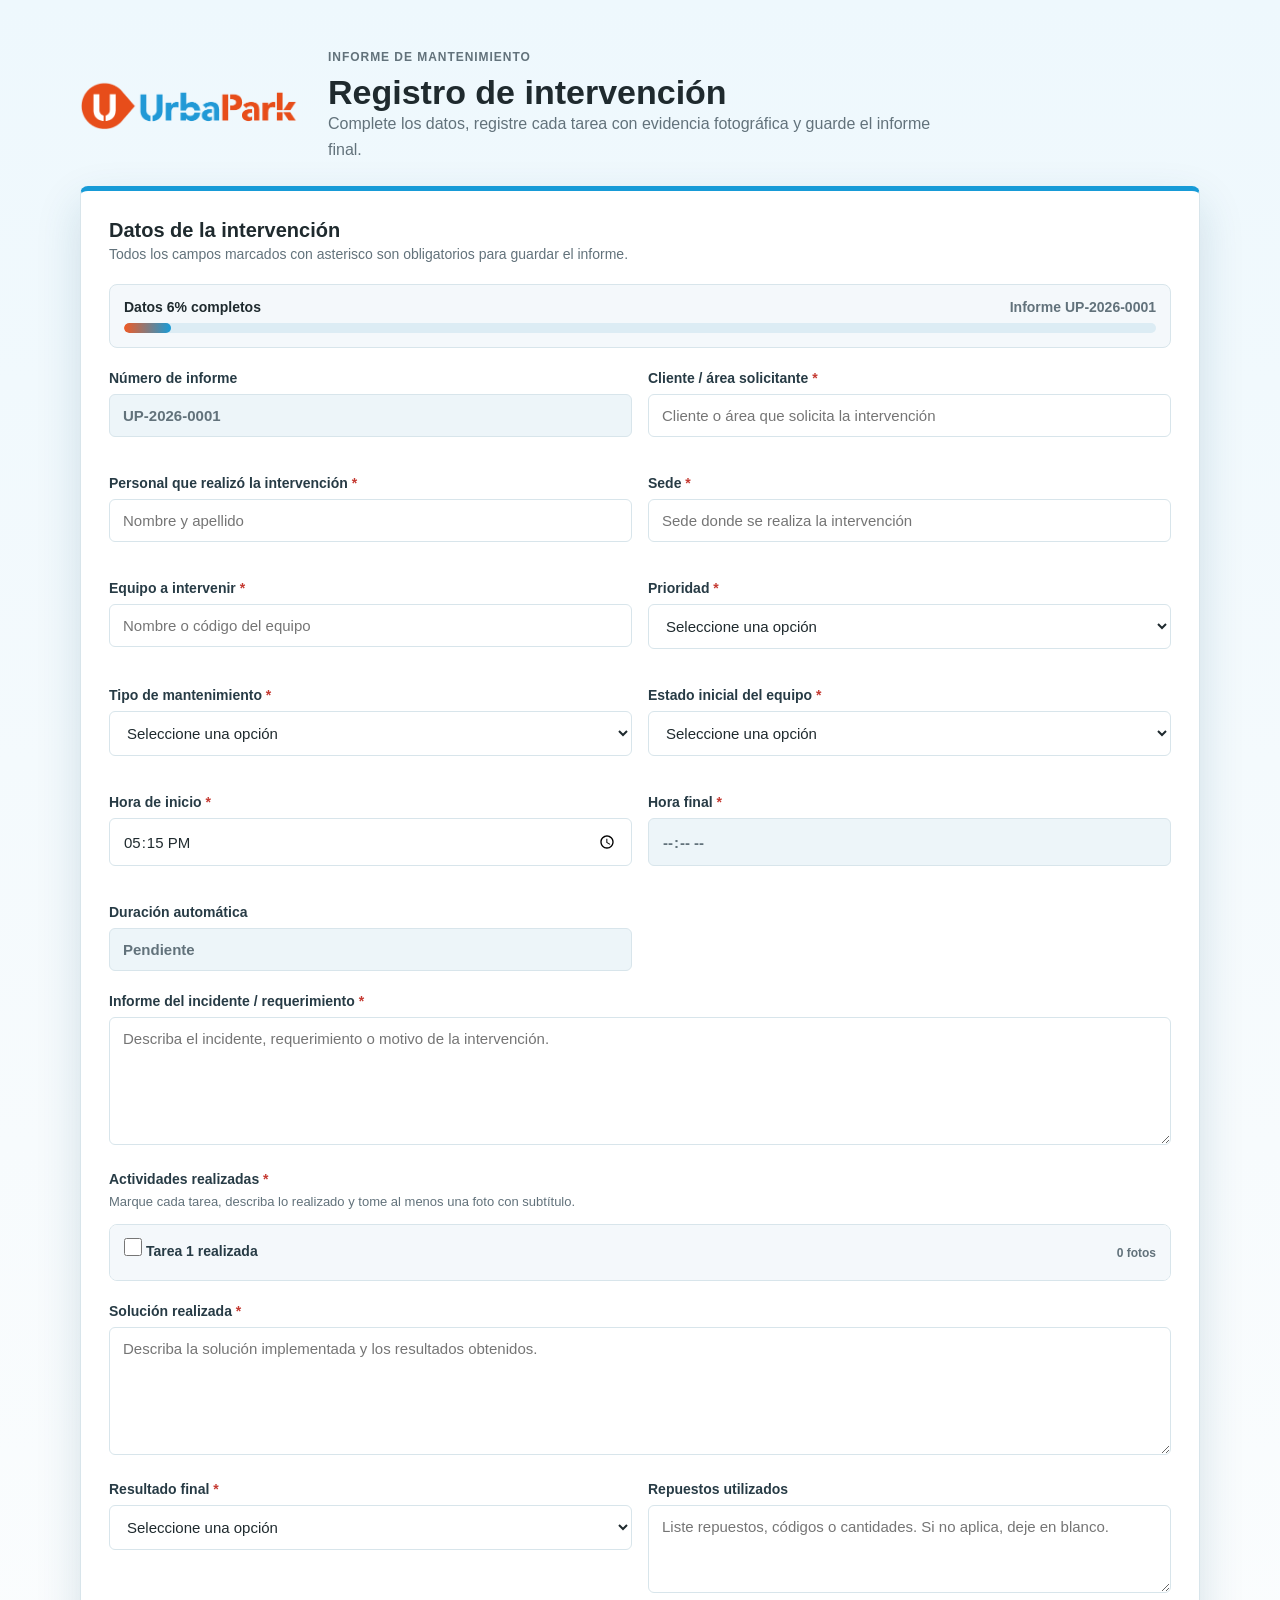
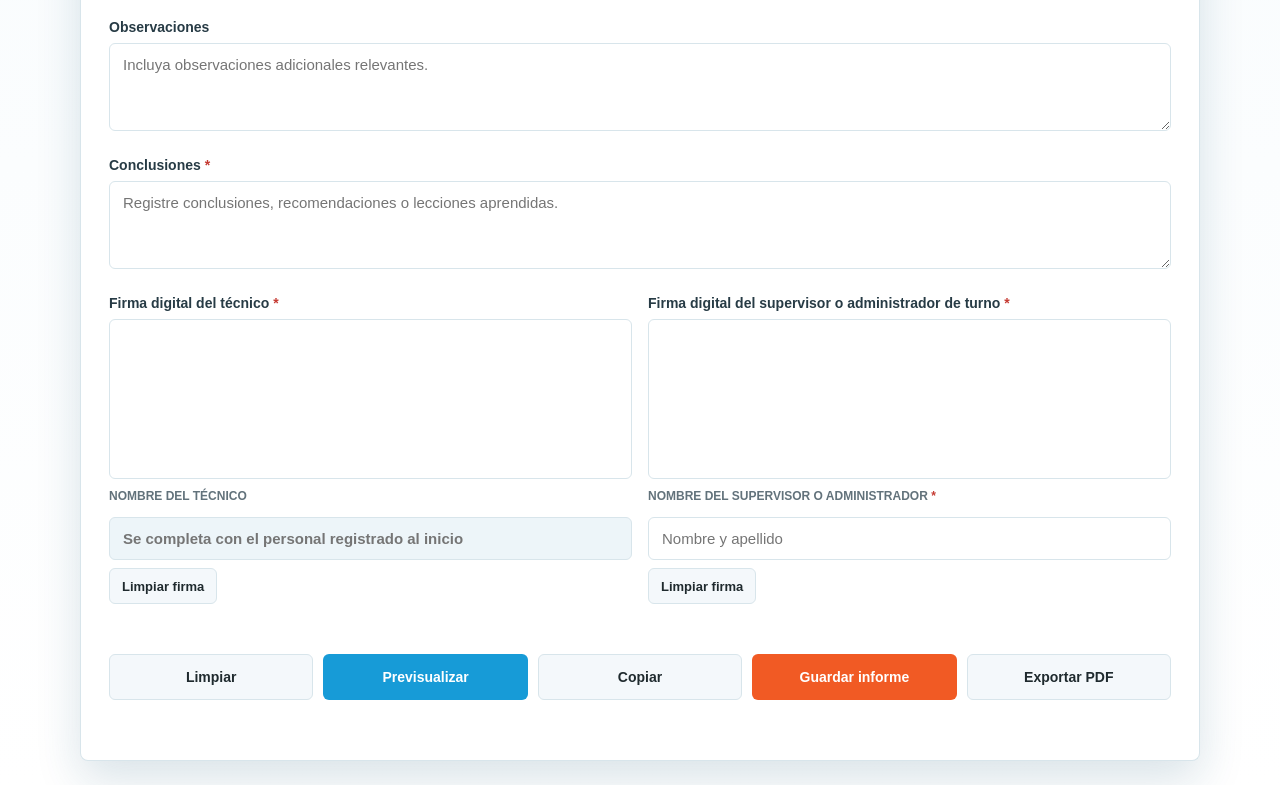
<file: index.html>
<!DOCTYPE html>
<html lang="es">
<head>
    <meta charset="UTF-8">
    <meta name="viewport" content="width=device-width, initial-scale=1.0">
    <meta http-equiv="refresh" content="0; url=informe-incidentes.html">
    <title>Informe de incidentes</title>
    <link rel="canonical" href="informe-incidentes.html">
</head>
<body>
    <p>Abriendo el generador de informes...</p>
    <p><a href="informe-incidentes.html">Abrir informe de incidentes</a></p>
</body>
</html>
</file>
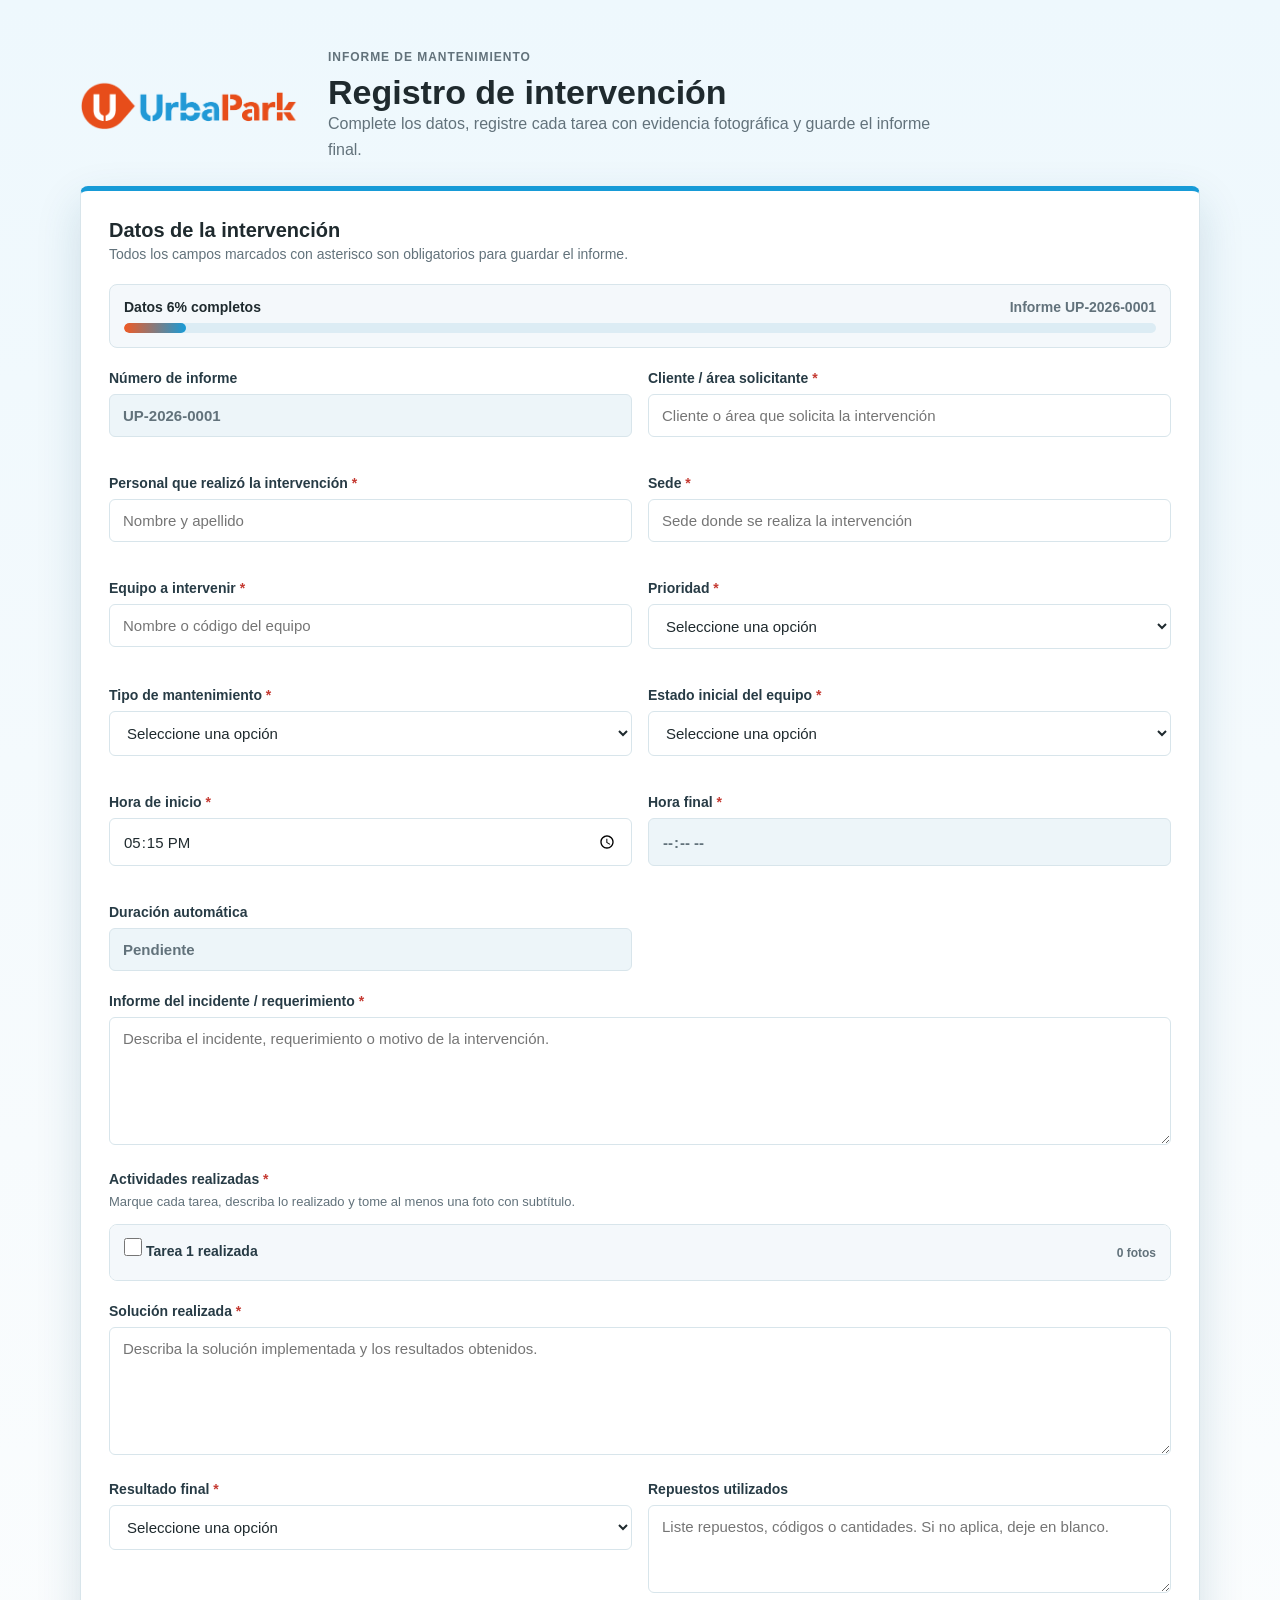
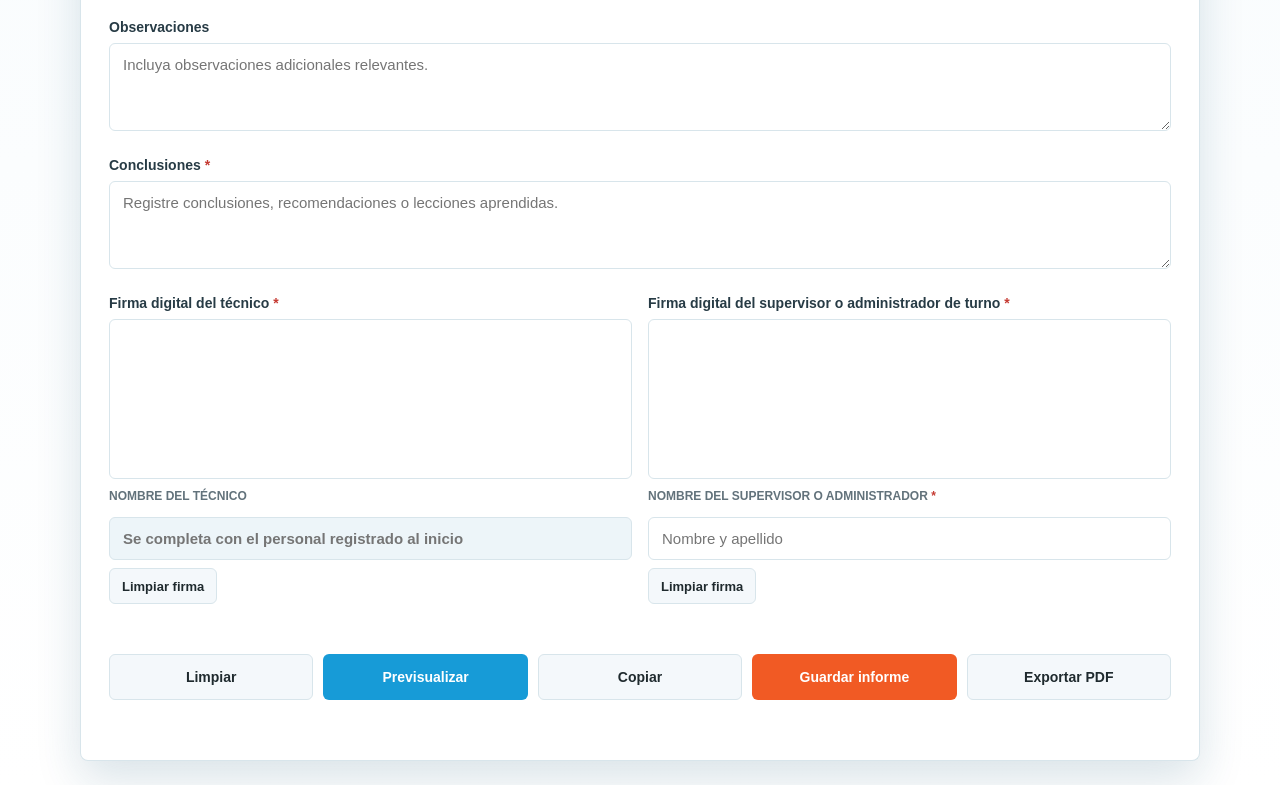
<file: informe-incidentes.html>
<!DOCTYPE html>
<html lang="es">
<head>
    <meta charset="UTF-8">
    <meta name="viewport" content="width=device-width, initial-scale=1.0">
    <meta name="theme-color" content="#179bd7">
    <title>Informe de Intervenci&oacute;n UrbaPark</title>
    <link rel="stylesheet" href="informe-incidentes.css">
</head>
<body>
    <main class="app-shell">
        <header class="header">
            <img src="assets/urbapark-logo.png" alt="UrbaPark" class="brand-logo">
            <div>
                <p class="eyebrow">Informe de mantenimiento</p>
                <h1>Registro de intervenci&oacute;n</h1>
                <p>Complete los datos, registre cada tarea con evidencia fotogr&aacute;fica y guarde el informe final.</p>
            </div>
        </header>

        <section class="workspace" aria-label="Generador de informes">
            <form id="incidentForm" novalidate>
                <div class="section-heading">
                    <h2>Datos de la intervenci&oacute;n</h2>
                    <p>Todos los campos marcados con asterisco son obligatorios para guardar el informe.</p>
                </div>

                <div class="progress-panel" aria-label="Progreso del informe">
                    <div class="progress-copy">
                        <strong id="progressText">Datos 0% completos</strong>
                        <span id="reportNumberLabel">Informe -</span>
                    </div>
                    <div class="progress-track">
                        <div class="progress-bar" id="progressBar"></div>
                    </div>
                </div>

                <div class="form-grid">
                    <div class="form-group" id="numeroInformeGroup">
                        <label for="numeroInforme">N&uacute;mero de informe</label>
                        <input type="text" id="numeroInforme" name="numeroInforme" readonly>
                    </div>

                    <div class="form-group" id="clienteAreaGroup">
                        <label for="clienteArea" class="required">Cliente / &aacute;rea solicitante</label>
                        <input type="text" id="clienteArea" name="clienteArea" placeholder="Cliente o &aacute;rea que solicita la intervenci&oacute;n" required>
                        <p class="error-message">Ingrese el cliente o &aacute;rea solicitante.</p>
                    </div>

                    <div class="form-group" id="personalGroup">
                        <label for="personal" class="required">Personal que realiz&oacute; la intervenci&oacute;n</label>
                        <input type="text" id="personal" name="personal" placeholder="Nombre y apellido" required>
                        <p class="error-message">Ingrese el nombre del personal.</p>
                    </div>

                    <div class="form-group" id="sedeGroup">
                        <label for="sede" class="required">Sede</label>
                        <input type="text" id="sede" name="sede" placeholder="Sede donde se realiza la intervenci&oacute;n" required>
                        <p class="error-message">Ingrese la sede.</p>
                    </div>

                    <div class="form-group" id="equipoGroup">
                        <label for="equipo" class="required">Equipo a intervenir</label>
                        <input type="text" id="equipo" name="equipo" placeholder="Nombre o c&oacute;digo del equipo" required>
                        <p class="error-message">Ingrese el equipo a intervenir.</p>
                    </div>

                    <div class="form-group" id="prioridadGroup">
                        <label for="prioridad" class="required">Prioridad</label>
                        <select id="prioridad" name="prioridad" required>
                            <option value="">Seleccione una opci&oacute;n</option>
                            <option value="Baja">Baja</option>
                            <option value="Media">Media</option>
                            <option value="Alta">Alta</option>
                            <option value="Cr&iacute;tica">Cr&iacute;tica</option>
                        </select>
                        <p class="error-message">Seleccione la prioridad.</p>
                    </div>

                    <div class="form-group" id="tipoMantenimientoGroup">
                        <label for="tipoMantenimiento" class="required">Tipo de mantenimiento</label>
                        <select id="tipoMantenimiento" name="tipoMantenimiento" required>
                            <option value="">Seleccione una opci&oacute;n</option>
                            <option value="Preventivo">Preventivo</option>
                            <option value="Correctivo">Correctivo</option>
                            <option value="Verificaci&oacute;n">Verificaci&oacute;n</option>
                        </select>
                        <p class="error-message">Seleccione el tipo de mantenimiento.</p>
                    </div>

                    <div class="form-group" id="estadoInicialGroup">
                        <label for="estadoInicial" class="required">Estado inicial del equipo</label>
                        <select id="estadoInicial" name="estadoInicial" required>
                            <option value="">Seleccione una opci&oacute;n</option>
                            <option value="Funcional">Funcional</option>
                            <option value="No enciende">No enciende</option>
                            <option value="Otro">Otro</option>
                        </select>
                        <p class="error-message">Seleccione el estado inicial.</p>
                    </div>

                    <div class="form-group conditional-field" id="estadoInicialOtroGroup">
                        <label for="estadoInicialOtro">Detalle del estado inicial</label>
                        <input type="text" id="estadoInicialOtro" name="estadoInicialOtro" placeholder="Describa el estado inicial">
                        <p class="error-message">Detalle el estado inicial del equipo.</p>
                    </div>

                    <div class="form-group" id="horaInicioGroup">
                        <label for="horaInicio" class="required">Hora de inicio</label>
                        <input type="time" id="horaInicio" name="horaInicio" required>
                        <p class="error-message">Ingrese la hora de inicio.</p>
                    </div>

                    <div class="form-group" id="horaFinalGroup">
                        <label for="horaFinal" class="required">Hora final</label>
                        <input type="time" id="horaFinal" name="horaFinal" readonly required>
                        <p class="error-message">Registre la firma del supervisor o administrador de turno para colocar la hora final.</p>
                    </div>

                    <div class="form-group" id="duracionGroup">
                        <label for="duracion">Duraci&oacute;n autom&aacute;tica</label>
                        <input type="text" id="duracion" name="duracion" readonly placeholder="Se calcula con inicio y final">
                    </div>
                </div>

                <div class="form-group" id="incidenteGroup">
                    <label for="incidente" class="required">Informe del incidente / requerimiento</label>
                    <textarea
                        id="incidente"
                        name="incidente"
                        placeholder="Describa el incidente, requerimiento o motivo de la intervenci&oacute;n."
                        required
                    ></textarea>
                    <p class="error-message">Describa el motivo de la intervenci&oacute;n.</p>
                </div>

                <div class="form-group activity-builder" id="activityTasksGroup">
                    <div class="field-header">
                        <div>
                            <label class="required">Actividades realizadas</label>
                            <p>Marque cada tarea, describa lo realizado y tome al menos una foto con subt&iacute;tulo.</p>
                        </div>
                    </div>
                    <div class="task-list" id="taskList"></div>
                    <p class="error-message" id="activityTasksError">Complete al menos una tarea con detalle, foto y subt&iacute;tulo.</p>
                </div>

                <div class="form-group" id="solucionGroup">
                    <label for="solucion" class="required">Soluci&oacute;n realizada</label>
                    <textarea
                        id="solucion"
                        name="solucion"
                        placeholder="Describa la soluci&oacute;n implementada y los resultados obtenidos."
                        required
                    ></textarea>
                    <p class="error-message">Describa la soluci&oacute;n realizada.</p>
                </div>

                <div class="form-grid">
                    <div class="form-group" id="resultadoFinalGroup">
                        <label for="resultadoFinal" class="required">Resultado final</label>
                        <select id="resultadoFinal" name="resultadoFinal" required>
                            <option value="">Seleccione una opci&oacute;n</option>
                            <option value="Operativo">Operativo</option>
                            <option value="Pendiente">Pendiente</option>
                            <option value="Requiere repuesto">Requiere repuesto</option>
                            <option value="Requiere visita adicional">Requiere visita adicional</option>
                        </select>
                        <p class="error-message">Seleccione el resultado final.</p>
                    </div>

                    <div class="form-group">
                        <label for="repuestos">Repuestos utilizados</label>
                        <textarea
                            id="repuestos"
                            name="repuestos"
                            class="small"
                            placeholder="Liste repuestos, c&oacute;digos o cantidades. Si no aplica, deje en blanco."
                        ></textarea>
                    </div>
                </div>

                <div class="form-group">
                    <label for="observaciones">Observaciones</label>
                    <textarea
                        id="observaciones"
                        name="observaciones"
                        class="small"
                        placeholder="Incluya observaciones adicionales relevantes."
                    ></textarea>
                </div>

                <div class="form-group" id="conclusionesGroup">
                    <label for="conclusiones" class="required">Conclusiones</label>
                    <textarea
                        id="conclusiones"
                        name="conclusiones"
                        class="small"
                        placeholder="Registre conclusiones, recomendaciones o lecciones aprendidas."
                        required
                    ></textarea>
                    <p class="error-message">Ingrese las conclusiones.</p>
                </div>

                <div class="signature-grid">
                    <div class="form-group signature-card" id="firmaTecnicoGroup">
                        <label class="required">Firma digital del t&eacute;cnico</label>
                        <canvas id="firmaTecnico" width="560" height="180" aria-label="Firma digital del tecnico"></canvas>
                        <div class="signature-meta">
                            <label for="firmaTecnicoNombre">Nombre del t&eacute;cnico</label>
                            <input type="text" id="firmaTecnicoNombre" name="firmaTecnicoNombre" readonly placeholder="Se completa con el personal registrado al inicio">
                        </div>
                        <button type="button" class="btn btn-secondary btn-small" data-clear-signature="firmaTecnico">Limpiar firma</button>
                        <p class="error-message">Registre la firma del t&eacute;cnico.</p>
                    </div>

                    <div class="form-group signature-card" id="firmaSupervisorGroup">
                        <label class="required">Firma digital del supervisor o administrador de turno</label>
                        <canvas id="firmaSupervisor" width="560" height="180" aria-label="Firma digital del supervisor o administrador de turno"></canvas>
                        <div class="signature-meta">
                            <label for="firmaSupervisorNombre" class="required">Nombre del supervisor o administrador</label>
                            <input type="text" id="firmaSupervisorNombre" name="firmaSupervisorNombre" placeholder="Nombre y apellido" required>
                        </div>
                        <button type="button" class="btn btn-secondary btn-small" data-clear-signature="firmaSupervisor">Limpiar firma</button>
                        <p class="error-message">Registre la firma y el nombre del supervisor o administrador de turno.</p>
                    </div>
                </div>

                <div class="button-group" aria-label="Acciones del formulario">
                    <button type="button" class="btn btn-secondary" id="btnLimpiar">Limpiar</button>
                    <button type="button" class="btn btn-primary" id="btnPrevisualizar">Previsualizar</button>
                    <button type="button" class="btn btn-secondary" id="btnCopiar">Copiar</button>
                    <button type="button" class="btn btn-success" id="btnDescargar">Guardar informe</button>
                    <button type="submit" class="btn btn-secondary" id="btnGenerar">Exportar PDF</button>
                </div>

                <p class="status-message" id="statusMessage" role="status" aria-live="polite"></p>
            </form>

            <article class="preview-section" id="previewSection" aria-live="polite">
                <div class="report-header">
                    <img src="assets/urbapark-logo.png" alt="UrbaPark" class="report-logo">
                    <div>
                        <p class="report-label">Reporte generado</p>
                        <h2>Informe t&eacute;cnico de intervenci&oacute;n</h2>
                        <p id="previewFechaGuardado">-</p>
                    </div>
                </div>

                <div class="preview-grid">
                    <section class="preview-item">
                        <h3>Datos generales</h3>
                        <dl class="report-details" id="previewDatosGenerales"></dl>
                    </section>

                    <section class="preview-item">
                        <h3>Informe del incidente / requerimiento</h3>
                        <p id="previewIncidente">-</p>
                    </section>

                    <section class="preview-item">
                        <h3>Actividades realizadas</h3>
                        <div class="report-tasks" id="previewActividades">-</div>
                    </section>

                    <section class="preview-item">
                        <h3>Soluci&oacute;n realizada</h3>
                        <p id="previewSolucion">-</p>
                    </section>

                    <section class="preview-item">
                        <h3>Observaciones</h3>
                        <p id="previewObservaciones">-</p>
                    </section>

                    <section class="preview-item">
                        <h3>Conclusiones</h3>
                        <p id="previewConclusiones">-</p>
                    </section>

                    <section class="preview-item">
                        <h3>Firmas</h3>
                        <div class="report-signatures" id="previewFirmas"></div>
                    </section>
                </div>
            </article>
        </section>
    </main>

    <script src="informe-incidentes.js"></script>
</body>
</html>
</file>
<file: informe-incidentes.css>
:root {
    --bg: #eef6fb;
    --surface: #ffffff;
    --surface-muted: #f4f8fb;
    --text: #1f2a2e;
    --muted: #62727b;
    --border: #d8e5eb;
    --primary: #179bd7;
    --primary-dark: #0b74a9;
    --brand-orange: #f15a24;
    --brand-orange-dark: #c84617;
    --success: #2f8a51;
    --danger: #c53a32;
    --shadow: 0 18px 45px rgba(20, 79, 112, 0.16);
}

* {
    margin: 0;
    padding: 0;
    box-sizing: border-box;
}

body {
    min-height: 100vh;
    padding: 24px;
    background: linear-gradient(180deg, #eef8fd 0%, #f7fbfd 48%, #fff 100%);
    color: var(--text);
    font-family: "Segoe UI", Tahoma, Geneva, Verdana, sans-serif;
}

.app-shell {
    width: min(1120px, 100%);
    margin: 0 auto;
}

.header {
    display: grid;
    grid-template-columns: 220px minmax(0, 1fr);
    align-items: center;
    gap: 28px;
    padding: 24px 0;
}

.brand-logo {
    width: 100%;
    max-width: 220px;
    height: auto;
}

.header h1 {
    margin-top: 6px;
    font-size: 34px;
    line-height: 1.12;
}

.header p {
    max-width: 640px;
    color: var(--muted);
    line-height: 1.6;
}

.eyebrow,
.report-label {
    color: var(--brand-orange);
    font-size: 12px;
    font-weight: 800;
    letter-spacing: 0.08em;
    text-transform: uppercase;
}

.workspace {
    display: grid;
    gap: 24px;
    padding: 28px;
    background: var(--surface);
    border: 1px solid var(--border);
    border-top: 5px solid var(--primary);
    border-radius: 8px;
    box-shadow: var(--shadow);
}

.section-heading {
    margin-bottom: 22px;
}

.section-heading h2 {
    font-size: 20px;
}

.section-heading p {
    margin-top: 4px;
    color: var(--muted);
    font-size: 14px;
}

.progress-panel {
    display: grid;
    gap: 8px;
    margin-bottom: 22px;
    padding: 14px;
    border: 1px solid var(--border);
    border-radius: 8px;
    background: var(--surface-muted);
}

.progress-copy {
    display: flex;
    align-items: center;
    justify-content: space-between;
    gap: 14px;
    color: var(--text);
    font-size: 14px;
}

.progress-copy span {
    color: var(--muted);
    font-weight: 700;
}

.progress-track {
    overflow: hidden;
    height: 10px;
    border-radius: 999px;
    background: #dcecf4;
}

.progress-bar {
    width: 0%;
    height: 100%;
    border-radius: inherit;
    background: linear-gradient(90deg, var(--brand-orange) 0%, var(--primary) 100%);
    transition: width 0.25s ease;
}

.form-grid {
    display: grid;
    grid-template-columns: repeat(2, minmax(0, 1fr));
    gap: 16px;
}

.form-group {
    margin-bottom: 22px;
}

.form-group label,
.field-header label {
    display: block;
    margin-bottom: 8px;
    color: #273b45;
    font-size: 14px;
    font-weight: 800;
}

.form-group label.required::after,
.field-header label.required::after {
    content: " *";
    color: var(--danger);
}

.form-group textarea,
.form-group input[type="text"],
.form-group input[type="time"],
.form-group select {
    width: 100%;
    padding: 12px 13px;
    border: 1px solid var(--border);
    border-radius: 6px;
    background: #fff;
    color: var(--text);
    font: inherit;
    font-size: 15px;
    transition: border-color 0.2s, box-shadow 0.2s;
}

.form-group input[readonly] {
    background: #edf5f9;
    color: var(--muted);
    font-weight: 800;
}

.form-group textarea {
    min-height: 128px;
    resize: vertical;
}

.form-group textarea.small {
    min-height: 88px;
}

.conditional-field {
    display: none;
}

.conditional-field.active {
    display: block;
}

.field-header {
    display: flex;
    align-items: flex-start;
    justify-content: space-between;
    gap: 16px;
    margin-bottom: 12px;
}

.field-header p {
    margin-top: -2px;
    color: var(--muted);
    font-size: 13px;
    line-height: 1.45;
}

.task-list {
    display: grid;
    gap: 12px;
}

.task-card {
    overflow: hidden;
    border: 1px solid var(--border);
    border-radius: 8px;
    background: #fff;
}

.task-card.active {
    border-color: rgba(23, 155, 215, 0.42);
    box-shadow: 0 8px 22px rgba(20, 79, 112, 0.08);
}

.task-card.error {
    border-color: var(--danger);
}

.task-summary {
    display: flex;
    align-items: center;
    justify-content: space-between;
    gap: 12px;
    padding: 13px 14px;
    background: var(--surface-muted);
}

.task-check {
    display: flex;
    align-items: center;
    gap: 10px;
    color: var(--text);
    font-weight: 800;
}

.task-check input {
    width: 18px;
    height: 18px;
    accent-color: var(--brand-orange);
}

.task-count {
    color: var(--muted);
    font-size: 12px;
    font-weight: 700;
}

.task-remove {
    min-height: 34px;
    padding: 7px 10px;
    border-color: transparent;
    color: var(--danger);
}

.task-detail {
    display: none;
    padding: 16px;
}

.task-card.active .task-detail {
    display: grid;
    gap: 12px;
}

.task-detail label {
    margin-bottom: 6px;
}

.task-detail textarea {
    min-height: 90px;
}

.photo-controls {
    display: grid;
    grid-template-columns: minmax(0, 190px) auto;
    align-items: end;
    gap: 12px;
}

.photo-controls select {
    width: 100%;
    padding: 10px 11px;
    border: 1px solid var(--border);
    border-radius: 6px;
    background: #fff;
    color: var(--text);
    font: inherit;
    font-size: 14px;
}

.camera-input {
    position: absolute;
    width: 1px;
    height: 1px;
    overflow: hidden;
    clip: rect(0, 0, 0, 0);
}

.camera-button {
    display: inline-flex;
    align-items: center;
    justify-content: center;
    min-height: 42px;
    width: fit-content;
    padding: 10px 14px;
    border: 1px solid rgba(241, 90, 36, 0.22);
    border-radius: 6px;
    background: #fff4ef;
    color: var(--brand-orange-dark);
    font-weight: 800;
    cursor: pointer;
}

.photo-list,
.report-photo-list {
    display: grid;
    grid-template-columns: repeat(auto-fill, minmax(150px, 1fr));
    gap: 12px;
}

.photo-thumb,
.report-photo {
    overflow: hidden;
    border: 1px solid var(--border);
    border-radius: 6px;
    background: var(--surface-muted);
}

.photo-thumb img,
.report-photo img {
    display: block;
    width: 100%;
    aspect-ratio: 4 / 3;
    object-fit: cover;
}

.photo-body {
    display: grid;
    gap: 8px;
    padding: 9px;
}

.photo-body input {
    width: 100%;
    padding: 9px 10px;
    border: 1px solid var(--border);
    border-radius: 5px;
    font: inherit;
    font-size: 13px;
}

.photo-body select {
    width: 100%;
    padding: 8px 9px;
    border: 1px solid var(--border);
    border-radius: 5px;
    font: inherit;
    font-size: 13px;
}

.photo-meta {
    display: flex;
    align-items: center;
    justify-content: space-between;
    gap: 8px;
    color: var(--muted);
    font-size: 12px;
}

.photo-remove {
    border: 0;
    background: transparent;
    color: var(--danger);
    font: inherit;
    font-weight: 800;
    cursor: pointer;
}

.form-group textarea:focus,
.form-group input:focus,
.form-group select:focus,
.photo-body select:focus,
.photo-body input:focus {
    outline: none;
    border-color: var(--primary);
    box-shadow: 0 0 0 3px rgba(23, 155, 215, 0.14);
}

.form-group.error textarea,
.form-group.error input,
.form-group.error select,
.task-card.error textarea,
.task-card.error input,
.signature-card.error canvas {
    border-color: var(--danger);
}

.error-message {
    display: none;
    margin-top: 6px;
    color: var(--danger);
    font-size: 13px;
}

.form-group.error .error-message,
.activity-builder.error > .error-message {
    display: block;
}

.button-group {
    display: grid;
    grid-template-columns: repeat(5, minmax(0, 1fr));
    gap: 10px;
    margin-top: 28px;
}

.btn {
    min-height: 46px;
    padding: 12px 16px;
    border: 1px solid transparent;
    border-radius: 6px;
    font: inherit;
    font-size: 14px;
    font-weight: 800;
    cursor: pointer;
    transition: transform 0.2s, box-shadow 0.2s, background 0.2s;
}

.btn-small {
    min-height: 36px;
    padding: 8px 12px;
    font-size: 13px;
}

.btn:hover {
    transform: translateY(-1px);
}

.btn:focus-visible {
    outline: 3px solid rgba(23, 155, 215, 0.25);
    outline-offset: 2px;
}

.btn-primary {
    background: var(--primary);
    color: white;
}

.btn-primary:hover {
    background: var(--primary-dark);
    box-shadow: 0 8px 18px rgba(23, 155, 215, 0.24);
}

.btn-secondary {
    background: var(--surface-muted);
    border-color: var(--border);
    color: var(--text);
}

.btn-secondary:hover {
    background: #e8f2f7;
}

.btn-success {
    background: var(--brand-orange);
    color: white;
}

.btn-success:hover {
    background: var(--brand-orange-dark);
    box-shadow: 0 8px 18px rgba(241, 90, 36, 0.22);
}

.status-message {
    min-height: 20px;
    margin-top: 12px;
    color: var(--primary);
    font-size: 14px;
}

.signature-grid {
    display: grid;
    grid-template-columns: repeat(2, minmax(0, 1fr));
    gap: 16px;
}

.signature-card canvas {
    display: block;
    width: 100%;
    height: 160px;
    border: 1px solid var(--border);
    border-radius: 6px;
    background: #fff;
    touch-action: none;
}

.signature-meta {
    display: grid;
    gap: 6px;
    margin-top: 10px;
}

.signature-meta label {
    color: var(--muted);
    font-size: 12px;
    font-weight: 800;
    text-transform: uppercase;
}

.signature-meta input {
    min-height: 40px;
}

.signature-card .btn {
    margin-top: 8px;
}

.preview-section {
    display: none;
    overflow: hidden;
    border: 1px solid var(--border);
    border-radius: 8px;
    background: #fff;
}

.preview-section.active {
    display: block;
}

.report-header {
    display: flex;
    align-items: center;
    gap: 20px;
    padding: 24px;
    border-bottom: 4px solid var(--brand-orange);
    background: linear-gradient(90deg, #ffffff 0%, #f1f9fd 100%);
}

.report-logo {
    width: 180px;
    max-width: 34%;
    height: auto;
}

.report-header h2 {
    margin-top: 6px;
    font-size: 24px;
}

.report-header p:last-child {
    margin-top: 8px;
    color: var(--muted);
}

.preview-grid {
    display: grid;
    gap: 0;
}

.preview-item {
    padding: 20px 24px;
    border-bottom: 1px solid var(--border);
}

.preview-item:last-child {
    border-bottom: 0;
}

.preview-item h3 {
    margin-bottom: 12px;
    color: var(--primary-dark);
    font-size: 14px;
    letter-spacing: 0.04em;
    text-transform: uppercase;
}

.preview-item p {
    color: var(--text);
    line-height: 1.6;
    white-space: pre-wrap;
}

.report-details {
    display: grid;
    grid-template-columns: repeat(2, minmax(0, 1fr));
    gap: 10px 18px;
}

.report-details div {
    padding: 10px 12px;
    border-left: 3px solid var(--primary);
    background: var(--surface-muted);
}

.report-details dt {
    color: var(--muted);
    font-size: 12px;
    font-weight: 800;
    text-transform: uppercase;
}

.report-details dd {
    margin-top: 4px;
    font-weight: 700;
}

.report-tasks {
    display: grid;
    gap: 16px;
}

.report-task {
    padding: 14px;
    border: 1px solid var(--border);
    border-left: 4px solid var(--brand-orange);
    border-radius: 6px;
    background: #fff;
}

.report-task h4 {
    margin-bottom: 7px;
    color: var(--text);
    font-size: 15px;
}

.report-task p {
    margin-bottom: 12px;
}

.report-photo figcaption {
    padding: 8px 9px;
    color: var(--text);
    font-size: 13px;
    font-weight: 700;
}

.report-signatures {
    display: grid;
    grid-template-columns: repeat(2, minmax(0, 1fr));
    gap: 16px;
}

.report-signature {
    padding: 12px;
    border: 1px solid var(--border);
    border-radius: 6px;
    background: var(--surface-muted);
}

.report-signature img {
    display: block;
    width: 100%;
    height: 110px;
    object-fit: contain;
    border-bottom: 1px solid var(--border);
    background: #fff;
}

.report-signature p {
    margin-top: 8px;
    text-align: center;
    font-weight: 800;
}

@media (max-width: 860px) {
    body {
        padding: 16px;
    }

    .header {
        grid-template-columns: 1fr;
        gap: 12px;
    }

    .brand-logo {
        max-width: 190px;
    }

    .workspace {
        padding: 20px;
    }

    .form-grid,
    .report-details,
    .signature-grid,
    .report-signatures {
        grid-template-columns: 1fr;
    }

    .button-group {
        grid-template-columns: repeat(2, minmax(0, 1fr));
    }

    .field-header {
        display: block;
    }

    .photo-controls {
        grid-template-columns: 1fr;
    }
}

@media (max-width: 620px) {
    .button-group {
        grid-template-columns: 1fr;
    }

    .header h1 {
        font-size: 27px;
    }

    .task-summary {
        align-items: flex-start;
        flex-direction: column;
    }

    .report-header {
        display: block;
    }

    .report-logo {
        max-width: 210px;
        width: 100%;
        margin-bottom: 14px;
    }
}

@media print {
    body {
        padding: 0;
        background: #fff;
    }

    .app-shell {
        width: 100%;
    }

    .header,
    form {
        display: none;
    }

    .workspace {
        display: block;
        padding: 0;
        border: 0;
        border-radius: 0;
        box-shadow: none;
    }

    .preview-section,
    .preview-section.active {
        display: block;
        border: 0;
        border-radius: 0;
    }

    .report-header,
    .preview-item {
        padding: 18px 24px;
    }

    .report-header {
        background: #fff;
    }

    .report-task,
    .report-photo {
        break-inside: avoid;
    }

    .report-photo-list {
        grid-template-columns: repeat(2, minmax(0, 1fr));
    }
}
</file>
